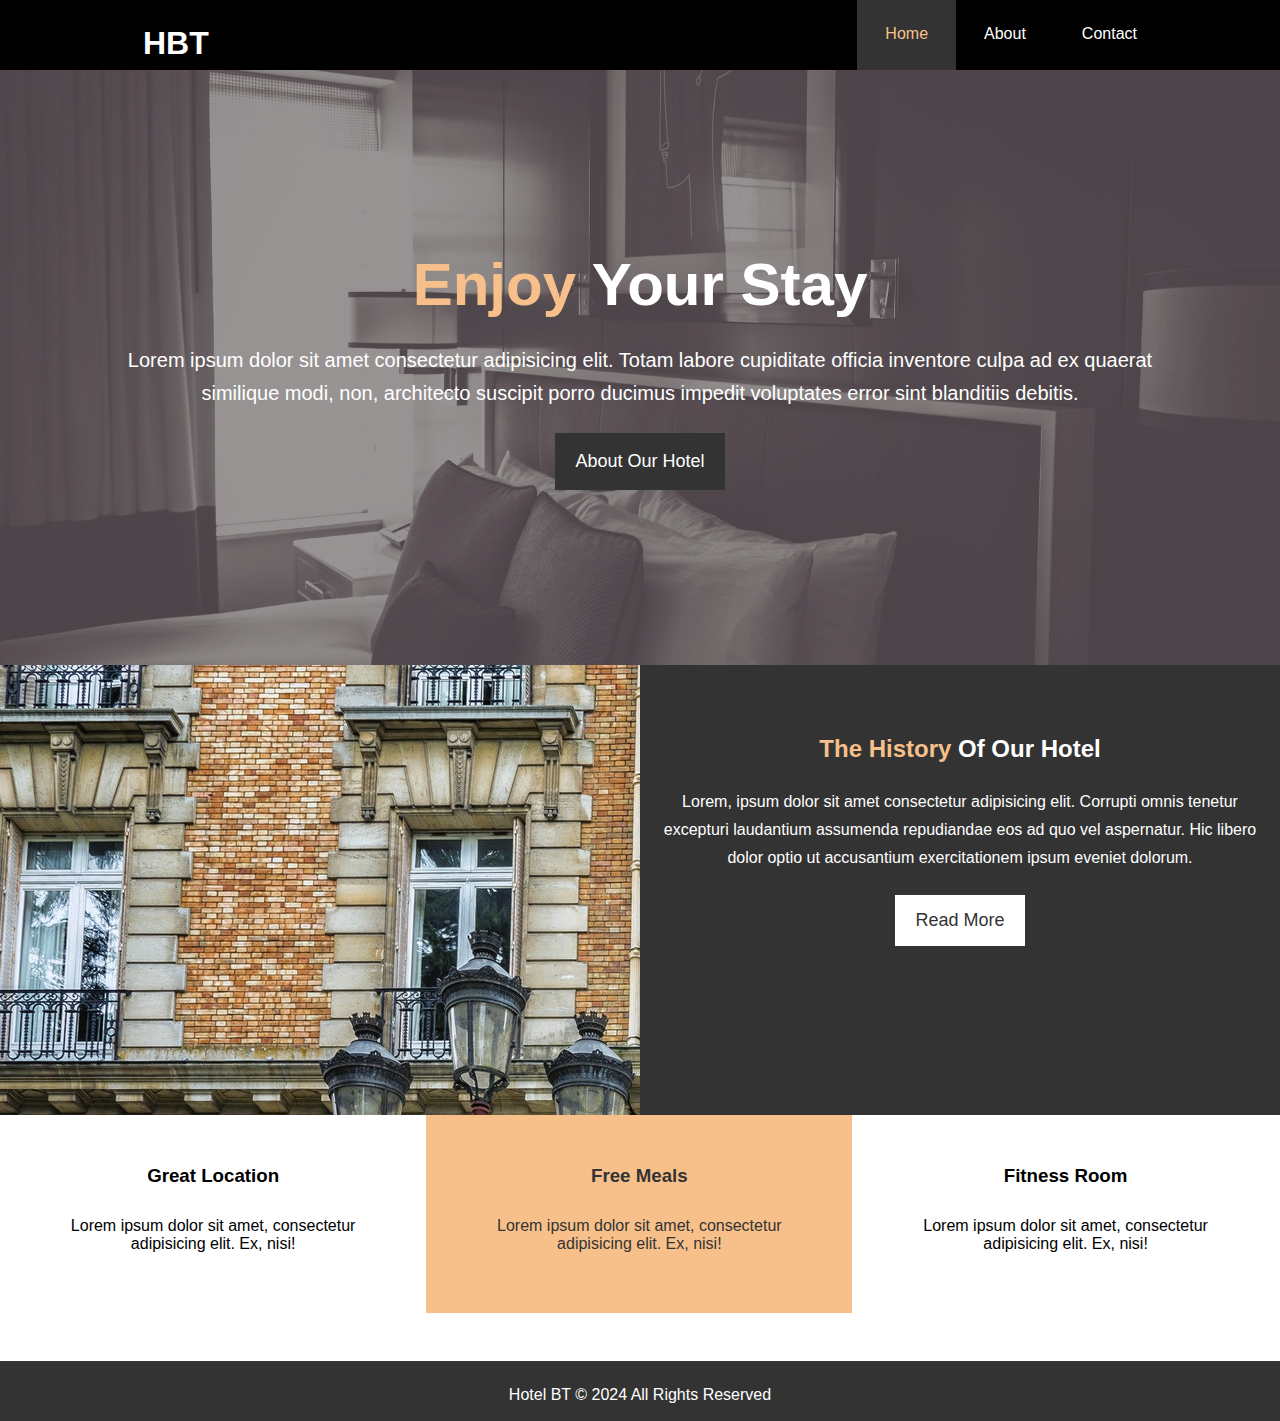
<file: index.html>
<!DOCTYPE html>
<html >
<head>
    <title>Hotel</title>
    <link
    rel="stylesheet"
    href="https://use.fontawesome.com/releases/v5.6.1/css/all.css"
    integrity="sha384-gfdkjb5BdAXd+lj+gudLWI+BXq4IuLW5IT+brZEZsLFm++aCMlF1V92rMkPaX4PP"
    crossorigin="anonymous"
  />
    <link rel="stylesheet" href="universal.css  ">
</head>
<body>
    <header>
        <nav class="navbar">
            <div class="container">
                <h1 class="lll"><a href="">HBT</a></h1>
                <ul>
                     <li><a href="contact.html">Contact</a></li>
                    <li><a href="about.html">About</a></li>
                    <li><a href="index.html" class="courser">Home</a></li>
                </ul>
            </div>
        </nav>
        <div class="rasm">
            <div class="orta">
            <h1><span class="ggg">Enjoy</span> Your Stay</h1>
            <p>Lorem ipsum dolor sit amet consectetur adipisicing elit. Totam labore cupiditate officia inventore culpa ad ex quaerat</p>
            <p>similique modi, non, architecto suscipit porro ducimus impedit voluptates error sint blanditiis debitis.</p><br>
            <a href="" class="about">About Our Hotel</a>
        </div>
        </div>
    </header>
    <main>
       <section class=" ">
        <div class="blackk">

        </div>
        <div class="black">
            <h2 class="oq"><span class="rang">The History</span> Of Our Hotel</h2>
            <p> Lorem, ipsum dolor sit amet consectetur adipisicing elit. Corrupti omnis tenetur</p>
            <p>excepturi laudantium assumenda repudiandae eos ad quo vel aspernatur. Hic libero</p>
            <p>dolor optio ut accusantium exercitationem ipsum eveniet dolorum.</p><br>
            <a href="" class="aboutt">Read More</a>
        </div>
       </section>
       <section id="features">
        <div class="quti great-fitnes">
          <i class="fas fa-hotel fa-3x"></i>
          <h3>Great Location</h3>
          <p>
            Lorem ipsum dolor sit amet, consectetur adipisicing elit. Ex, nisi!
          </p>
        </div>
        <div class="quti free-meals">
          <i class="fas fa-utensils fa-3x"></i>
          <h3>Free Meals</h3>
          <p>
            Lorem ipsum dolor sit amet, consectetur adipisicing elit. Ex, nisi!
          </p>
        </div>
        <div class="quti great-fitnes">
          <i class="fas fa-dumbbell fa-3x"></i>
          <h3>Fitness Room</h3>
          <p>
            Lorem ipsum dolor sit amet, consectetur adipisicing elit. Ex, nisi!
          </p>
        </div>
      </section>
    </main>
    <footer class="footer">
        <p>Hotel BT &copy; 2024 All Rights Reserved</p>
    </footer>

</body>
</html>
</file>
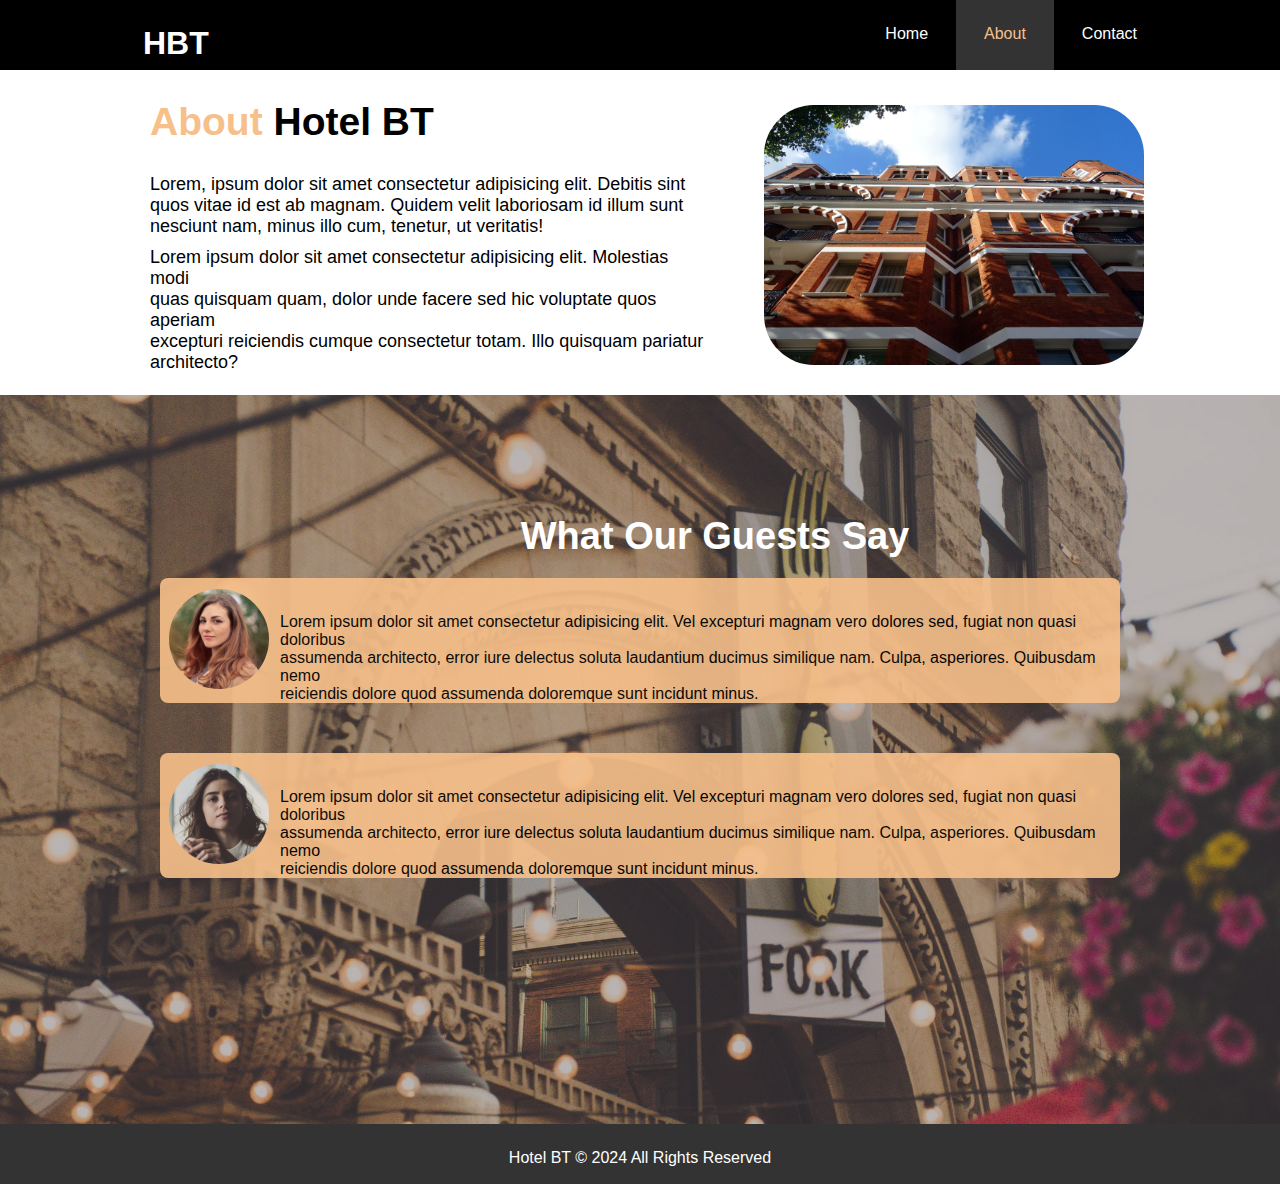
<file: about.html>
<!DOCTYPE html>
<html >
<head>
    <title>Hotel</title>
    <link
    rel="stylesheet"
    href="https://use.fontawesome.com/releases/v5.6.1/css/all.css"
    integrity="sha384-gfdkjb5BdAXd+lj+gudLWI+BXq4IuLW5IT+brZEZsLFm++aCMlF1V92rMkPaX4PP"
    crossorigin="anonymous"
  />
    <link rel="stylesheet" href="universal.css  ">
</head>
<body>
    <header>
        <nav class="navbar">
            <div class="container">
                <h1 class="lll"><a href="">HBT</a></h1>
                <ul>
                     <li><a href="contact.html">Contact</a></li>
                    <li><a href="about.html"class="courser">About</a></li>
                    <li><a href="index.html" >Home</a></li>
                </ul>
            </div>
        </nav>
            <div class="text">
                <h1 class="kattaa"><span class="sabzii">About</span> Hotel BT</h1>
                <p>Lorem, ipsum dolor sit amet consectetur adipisicing elit. Debitis sint <br>
                   quos vitae id est ab magnam. Quidem velit laboriosam id illum sunt <br>
                   nesciunt nam, minus illo cum, tenetur, ut veritatis!</p>
                   <p>Lorem ipsum dolor sit amet consectetur adipisicing elit. Molestias modi <br>
                     quas quisquam quam, dolor unde facere sed hic voluptate quos aperiam <br>
                     excepturi reiciendis cumque consectetur totam. Illo quisquam pariatur <br>
                      architecto?</p>
            </div>
            <div class="textt">
                <img src="photo-2 (1).jpg" alt="bino" class="bino">
            </div>
    </header>
    <main>
        <div class="what">
        <div>
            <h1 class="oqq">What Our Guests Say</h1>
            <div class="mit">
                <img src="person-1.jpg" alt="qimmat" class="qimmat">
                <p>Lorem ipsum dolor sit amet consectetur adipisicing elit. Vel excepturi magnam vero dolores sed, fugiat non quasi doloribus <br>
                     assumenda architecto, error iure delectus soluta laudantium ducimus similique nam. Culpa, asperiores. Quibusdam nemo <br>
                     reiciendis dolore quod assumenda doloremque sunt incidunt minus.</p>
            </div>
            <div class="zum">
                <img src="person-2 (1).jpg" alt="zumrad" class="zumrad">
                <p>Lorem ipsum dolor sit amet consectetur adipisicing elit. Vel excepturi magnam vero dolores sed, fugiat non quasi doloribus <br>
                    assumenda architecto, error iure delectus soluta laudantium ducimus similique nam. Culpa, asperiores. Quibusdam nemo <br>
                    reiciendis dolore quod assumenda doloremque sunt incidunt minus.</p>
            </div>
        </div>
        </div>
    </main>
    <footer class="footerr">
        <p>Hotel BT &copy; 2024 All Rights Reserved</p>
    </footer>

</body>
</html>
</file>
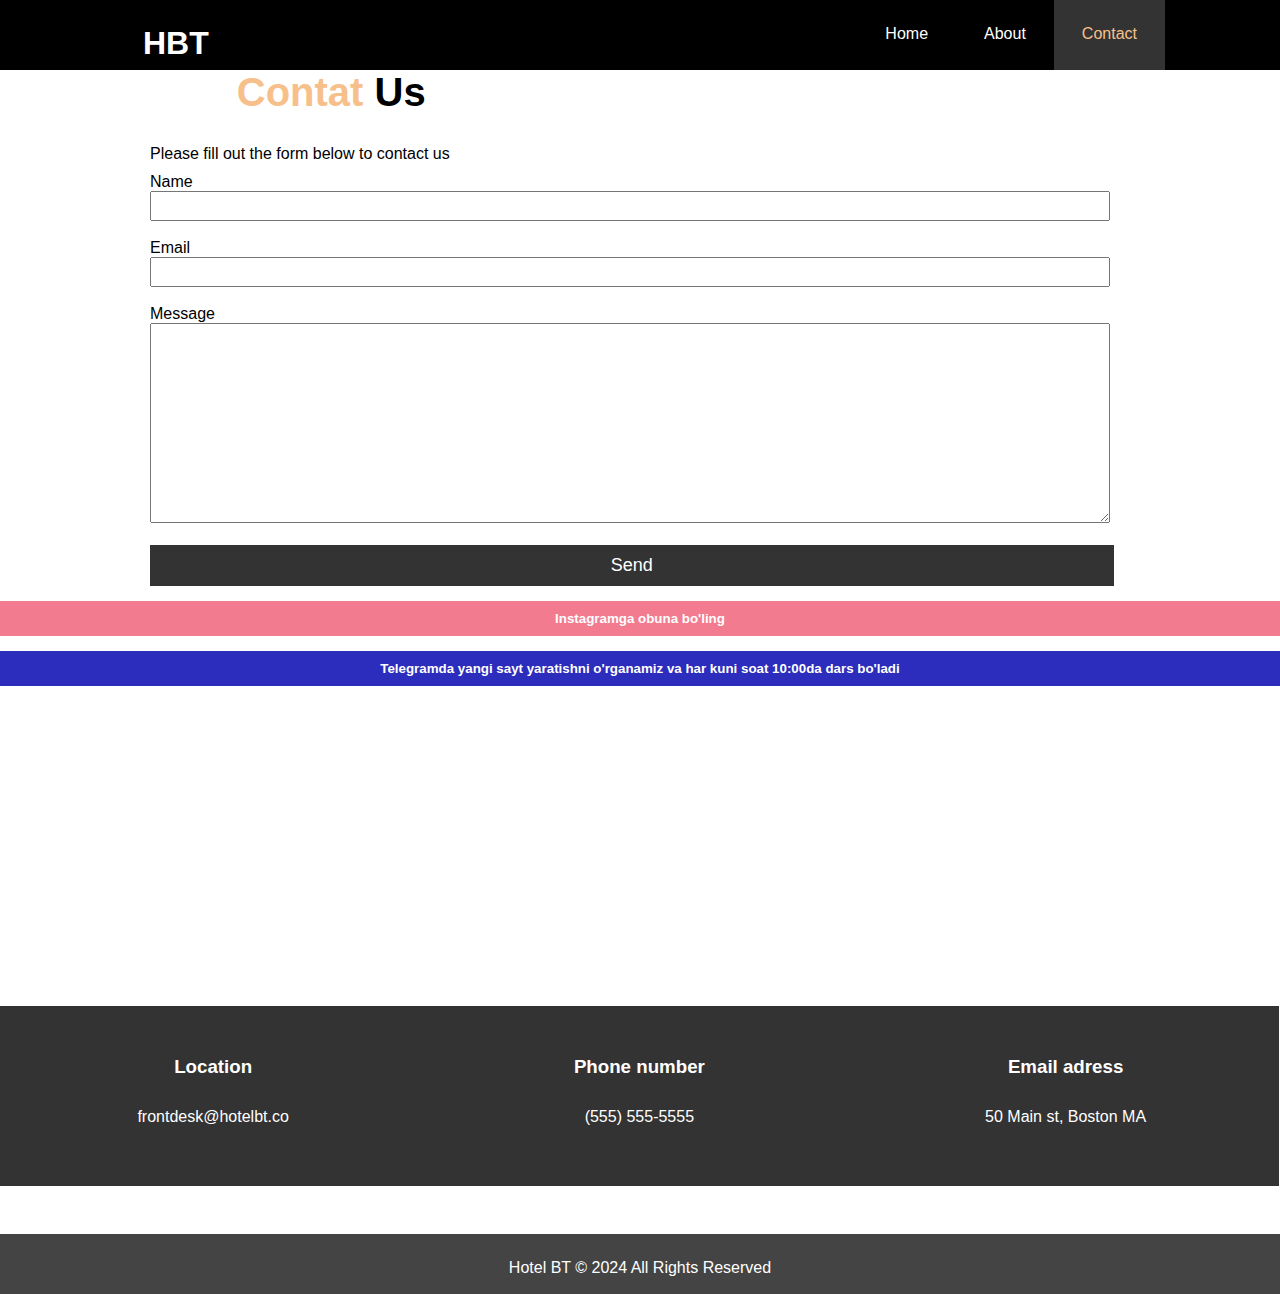
<file: contact.html>
<!DOCTYPE html>
<html>

<head>
  <title>Hotel</title>
  <link rel="stylesheet" href="https://use.fontawesome.com/releases/v5.6.1/css/all.css"
    integrity="sha384-gfdkjb5BdAXd+lj+gudLWI+BXq4IuLW5IT+brZEZsLFm++aCMlF1V92rMkPaX4PP" crossorigin="anonymous" />
  <link rel="stylesheet" href="universal.css  ">
</head>

<body>
  <header>
    <nav class="navbar">
      <div class="container">
        <h1 class="lll"><a href="">HBT</a></h1>
        <ul>
          <li><a href="contact.html" class="courser">Contact</a></li>
          <li><a href="about.html">About</a></li>
          <li><a href="index.html">Home</a></li>
        </ul>
      </div>
    </nav>
  </header>
  <main>
    <h1><span>Contat</span> Us</h1>
    <p class="here">Please fill out the form below to contact us</p>
    <form action="">
      <div class="otraaa">
        <label for="">Name</label><br>
        <input type="text" class="uzun"><br><br>
        <label for="">Email</label><br>
        <input type="text" class="uzun"><br><br>
        <label for="">Message</label><br>
        <textarea name="" id="" class="trr"></textarea><br><br>
        <a href="" class="sss">Send</a>
      </div>
    </form>
    <button class="ins"> 
      <p><a href="https://www.instagram.com/azizbekk1230/profilecard/?igsh=MTF3eW9sN2R5YzJvbA==">Instagramga obuna bo'ling</a></p>
    </button><br>
    <button class="telegram">
      <p><a href="https://t.me/+hbncGSSyFjM5MzIy">Telegramda yangi sayt yaratishni o'rganamiz va har kuni soat 10:00da dars bo'ladi</a></p>
    </button>
  </main>
  </section>
  <section id="features">
    <div class="srs grss-frin">
      <i class="fas fa-hotel fa-3x"></i>
      <h3>Location</h3>
      <p>
        frontdesk@hotelbt.co
      </p>
    </div>
    <div class="srs grss-frin">
      <i class="fas fa-utensils fa-3x"></i>
      <h3>Phone number</h3>
      <p>
        (555) 555-5555
      </p>
    </div>
    <div class=" srs grss-frin ">
      <i class="fas fa-dumbbell fa-3x"></i>
      <h3>Email adress</h3>
      <p>
        50 Main st, Boston MA
      </p>
    </div>
  </section>
  <footer class="footerrr">
    <p>Hotel BT &copy; 2024 All Rights Reserved</p>
  </footer>

</body>

</html>
</file>
<file: universal.css>
/*footer*/
* {
    margin: 0;
    padding: 0;
    box-sizing: border-box;
}

header nav {
    background-color: black
}

html,
body {
    font-family: sans-serif;
}

a {
    color: #333;
    text-decoration: none;
}


h1,
h2,
h3 {
    padding-bottom: 20px;
}

p {
    margin: 10px 0;
}

.navbar {
    background-color: black;
    color: #fff;
    height: 70px;
    padding: 25px 25px;
    width: 100%;
}

.navbar a {
    color: #fff;
    padding: 28px 28px;
}

.lll {
    float: left;
}

.navbar ul li {
    float: right;
    list-style: none;
}

.container {
    max-width: 1050px;
    margin: auto;
}

.courser {
    color: #F7C08A;
    background-color: #333;
}

.navbar .courser {
    color: #F7C08A;
}

.navbar ul li a:hover {
    background-color: #333;
    color: #F7C08A;
}

.rasm {
    background-image: url(showcase.jpg);
    background-repeat: no-repeat;
    background-position: center;
    background-size: cover;
    height: 595px;
}

.ggg {
    color: #F7C08A;
}

.rasm h1 {
    color: #fff;
    font-size: 60px;
}

.orta {
    text-align: center;
    padding-top: 180px;
}

.orta p {
    color: #fff;
    font-size: 20px;
}

.about {
    display: inline-block;
    color: #fff;
    cursor: pointer;
    border: none;
    padding: 18px 20px;
    background-color: #333;
    font-size: 18px;
}

.about:hover {
    background-color: #F7C08A;
    color: #333;
}

/*main*/

.rang {
    color: #F7C08A;
}

.oq {
    color: #fff;
    padding-top: 70px;
}

.black {
    margin-left: 50%;
    background-color: #333;
    margin-top: -450px;
    height: 450px;
    text-align: center; 
}

.blackk {
    background-image: url(photo-1.jpg);
    background-repeat: no-repeat;


    height: 450px;
    width: 50%;
}

.black p {
    color: #fff;
}

.aboutt {
    display: inline-block;
    color: #333;
    cursor: pointer;
    border: none;
    padding: 15px 20px;
    background-color: #fff;
    font-size: 18px;
}

.aboutt:hover {
    background-color: #F7C08A;
    color: #333;
}

.quti {
    width: 33.3%;
    float: left;
    padding: 50px;
    text-align: center;
}

.bg-light {
    background-color: #f4f4f4;
    color: #333;
}

.free-meals {
    background-color: #f7c08a;
    color: #333;
}

.footer {
    background-color: #333;
    height: 60px;
    margin-top: 246px;
    color: #fff;
    text-align: center;
    padding-top: 15px;
}

/*about */

.text {
    margin-right: 45%;
    height: 325px;
    padding-left: 150px;
    padding-top: 30px;
}

.textt {
    margin-left: 55%;
    height: 325px;
    margin-top: -325px;
}


.kattaa {
    font-size: 39px;
}

.sabzii {
    color: #F7C08A;
}

.bino {
    height: 260px;
    width: 380px;
    border-radius: 50px;
    margin-top: 35px;
    margin-left: 60px;
}

.text p {
    font-size: 18px;
}

/*main*/

.what {
    background-image: url(test-bg.jpg);
    height: 729px;
    width: 100%;
    background-repeat: no-repeat;
    background-position: center;
    background-size: cover;
}

.oqq {
    color: #fff;
    text-align: center;
    font-size: 38px;
    padding-top: 120px;
}

.qimmat {
    border-radius: 50%;
    height: 100px;
    margin-top: 11px;
    margin-left: 9px;
}

.mit {
    background-color: #F7C08A;
    opacity: 90%;
    height: 125px;
    width: 75%;
    margin: auto;
    border-radius: 8px;
}

.mit p {
    padding-left: 120px;
    margin-top: -80px;
}

.zum {
    background-color: #F7C08A;
    opacity: 90%;
    height: 125px;
    width: 75%;
    margin: auto;
    margin-top: 50px;
    border-radius: 8px;
}

.zum p {
    padding-left: 120px;
    margin-top: -80px;
}

.zumrad {
    border-radius: 50%;
    height: 100px;
    margin-top: 11px;
    margin-left: 9px;
}


/*footer*/
.footerr {
    background-color: #333;
    height: 60px;
    color: #fff;
    text-align: center;
    padding-top: 15px;
}

/*main*/

.uzun {
    width: 75%;
    height: 30px;
    margin-left: 150px;
}

.trr {
    width: 75%;
    height: 200px;
    margin-left: 150px;
}

.sss {
    display: inline-block;
    color: #fff;
    cursor: pointer;
    border: none;
    background-color: #333;
    font-size: 18px;
    padding: 10px 36%;
    margin-left: 150px;
}

.sss:hover {
    background-color: #F7C08A;
    color: #333;
}

label {
    margin-left: 150px;
}

main h1 {
    margin-left: 150px;
    font-size: 40px;
}

main .here {
    margin-left: 150px;
}

main h1 span {
    color: #F7C08A;
}

.srs {
    width: 33.3%;
    float: left;
    padding: 50px;
    text-align: center;
    margin-top: 320px;
}

.grss-frin {
    background-color: #333;
    color: white;
}

.features {
    padding-top: 300px;
}

.footerrr {
    background-color: #444444;
    padding-top: 15px;
    text-align: center;
    color: #fff;
    height: 60px;
    margin-top: 548px;
}

.ins{
    background-color: rgb(243, 123, 143);
    font-weight: 800;
    border: none;
    width: 100%;
    text-align: center;
    margin-top: 15px;
}

.ins p a{
    color: white;
}

.telegram{
    background-color: rgb(44, 44, 189);
    font-weight: 800;
    border: none;
    width: 100%;
    text-align: center;
    margin-top: 15px;   
}

.telegram p a{
    color: white;
}

.telegram:hover{
    background-color: black;
}
.ins:hover{
    background-color: chartreuse;
}
</file>
